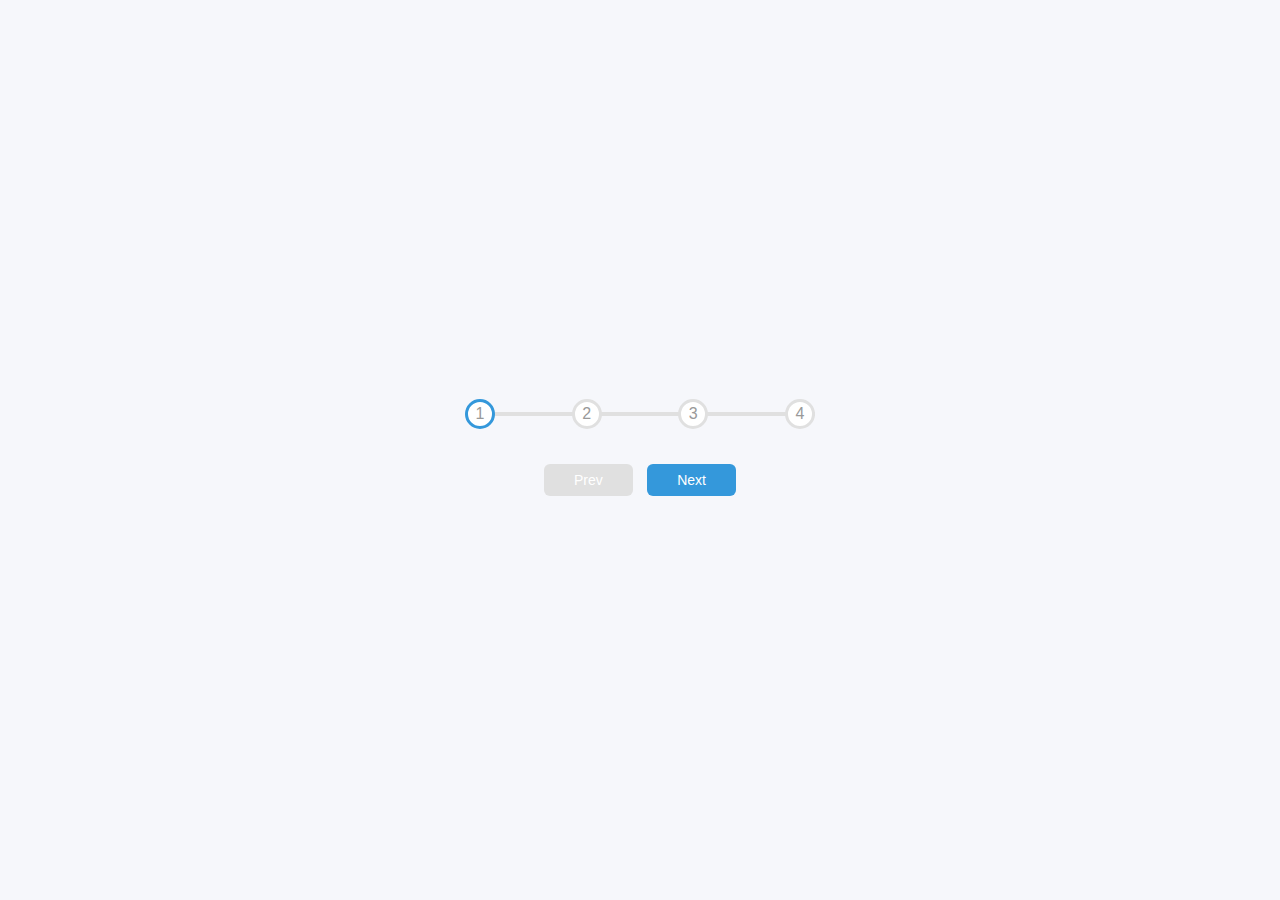
<file: Progress Step/index.html>
<!DOCTYPE html>
<html lang="en">
  <head>
    <meta charset="UTF-8" />
    <meta name="viewport" content="width=device-width, initial-scale=1.0" />
    <link rel="stylesheet" href="style.css" />
    <title>Progress Steps</title>
  </head>
  <body>
    <div class="container">
      <div class="progress-container">
        <div class="progress" id="progress"></div>
        <div class="circle active">1</div>
        <div class="circle">2</div>
        <div class="circle">3</div>
        <div class="circle">4</div>
      </div>

      <button class="btn" id="prev" disabled>Prev</button>
      <button class="btn" id="next">Next</button>
    </div>
    <script src="./index.js"></script>
  </body>
</html>
</file>
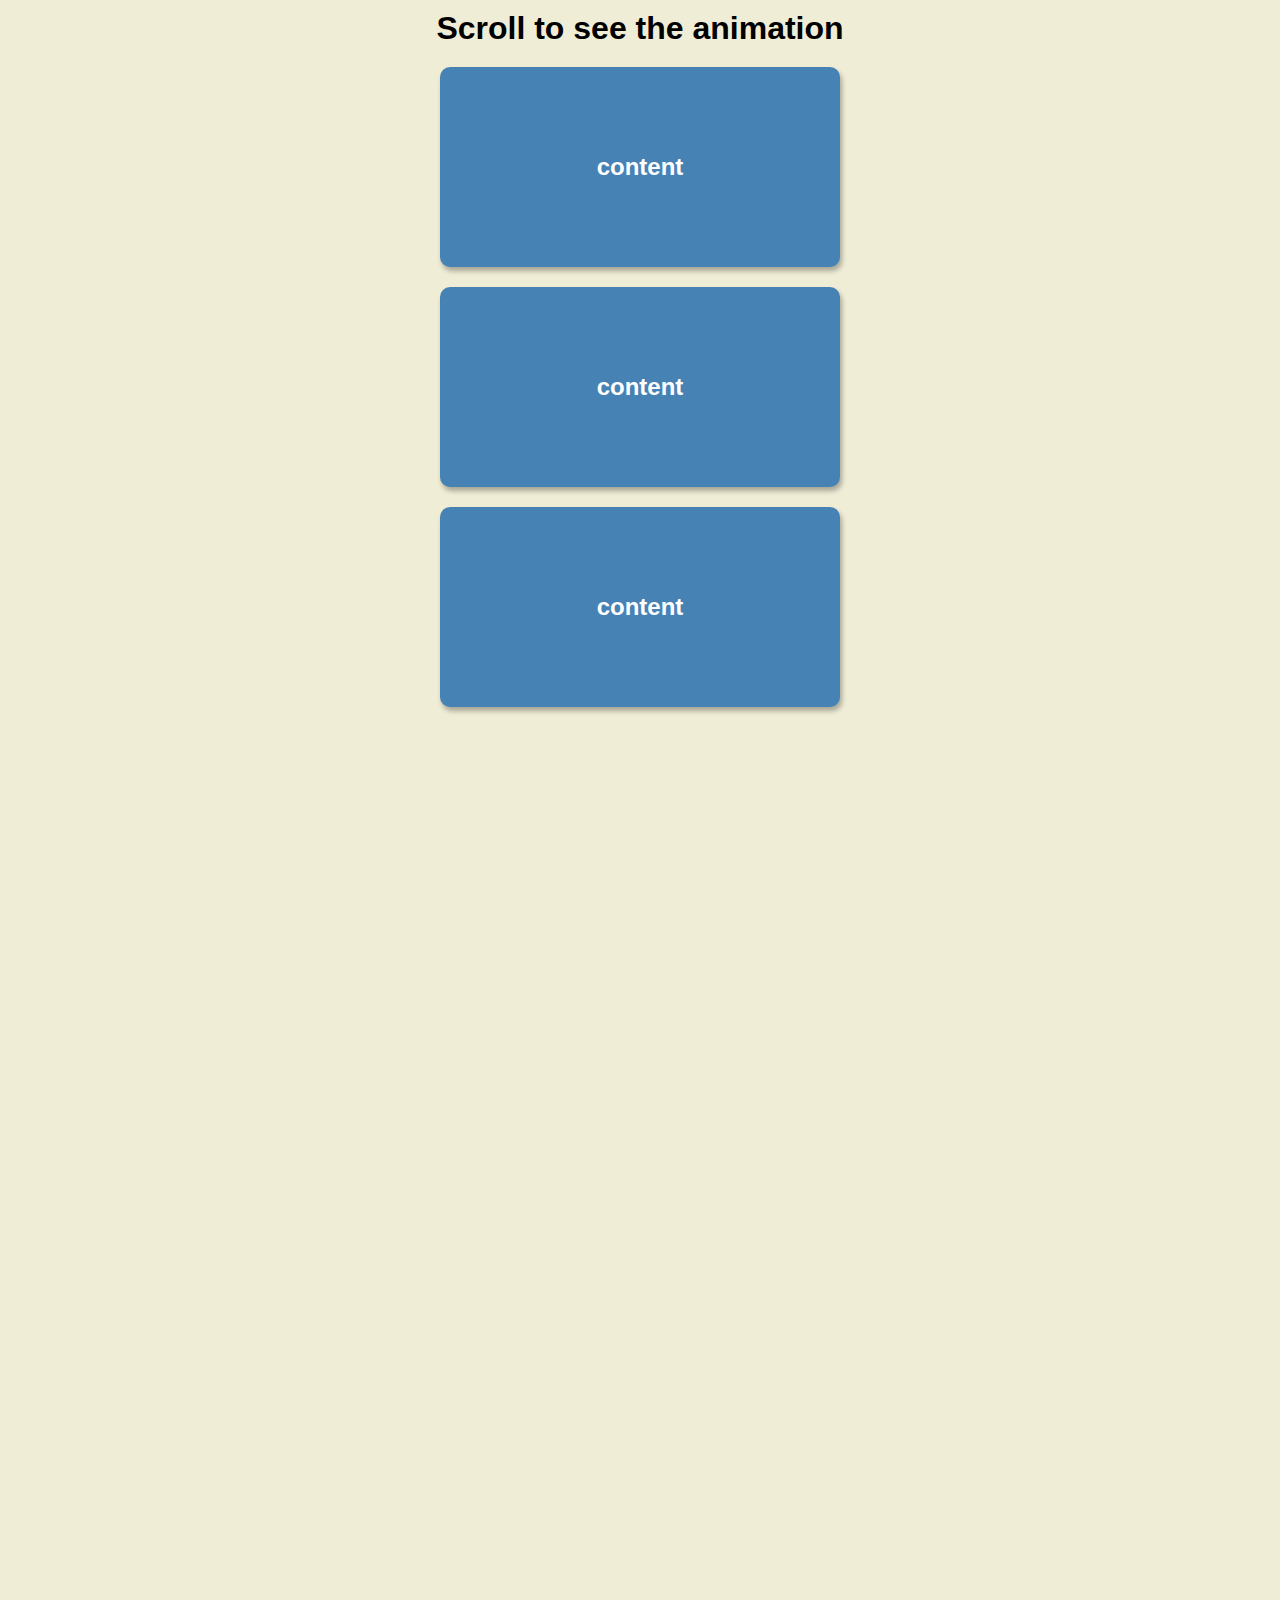
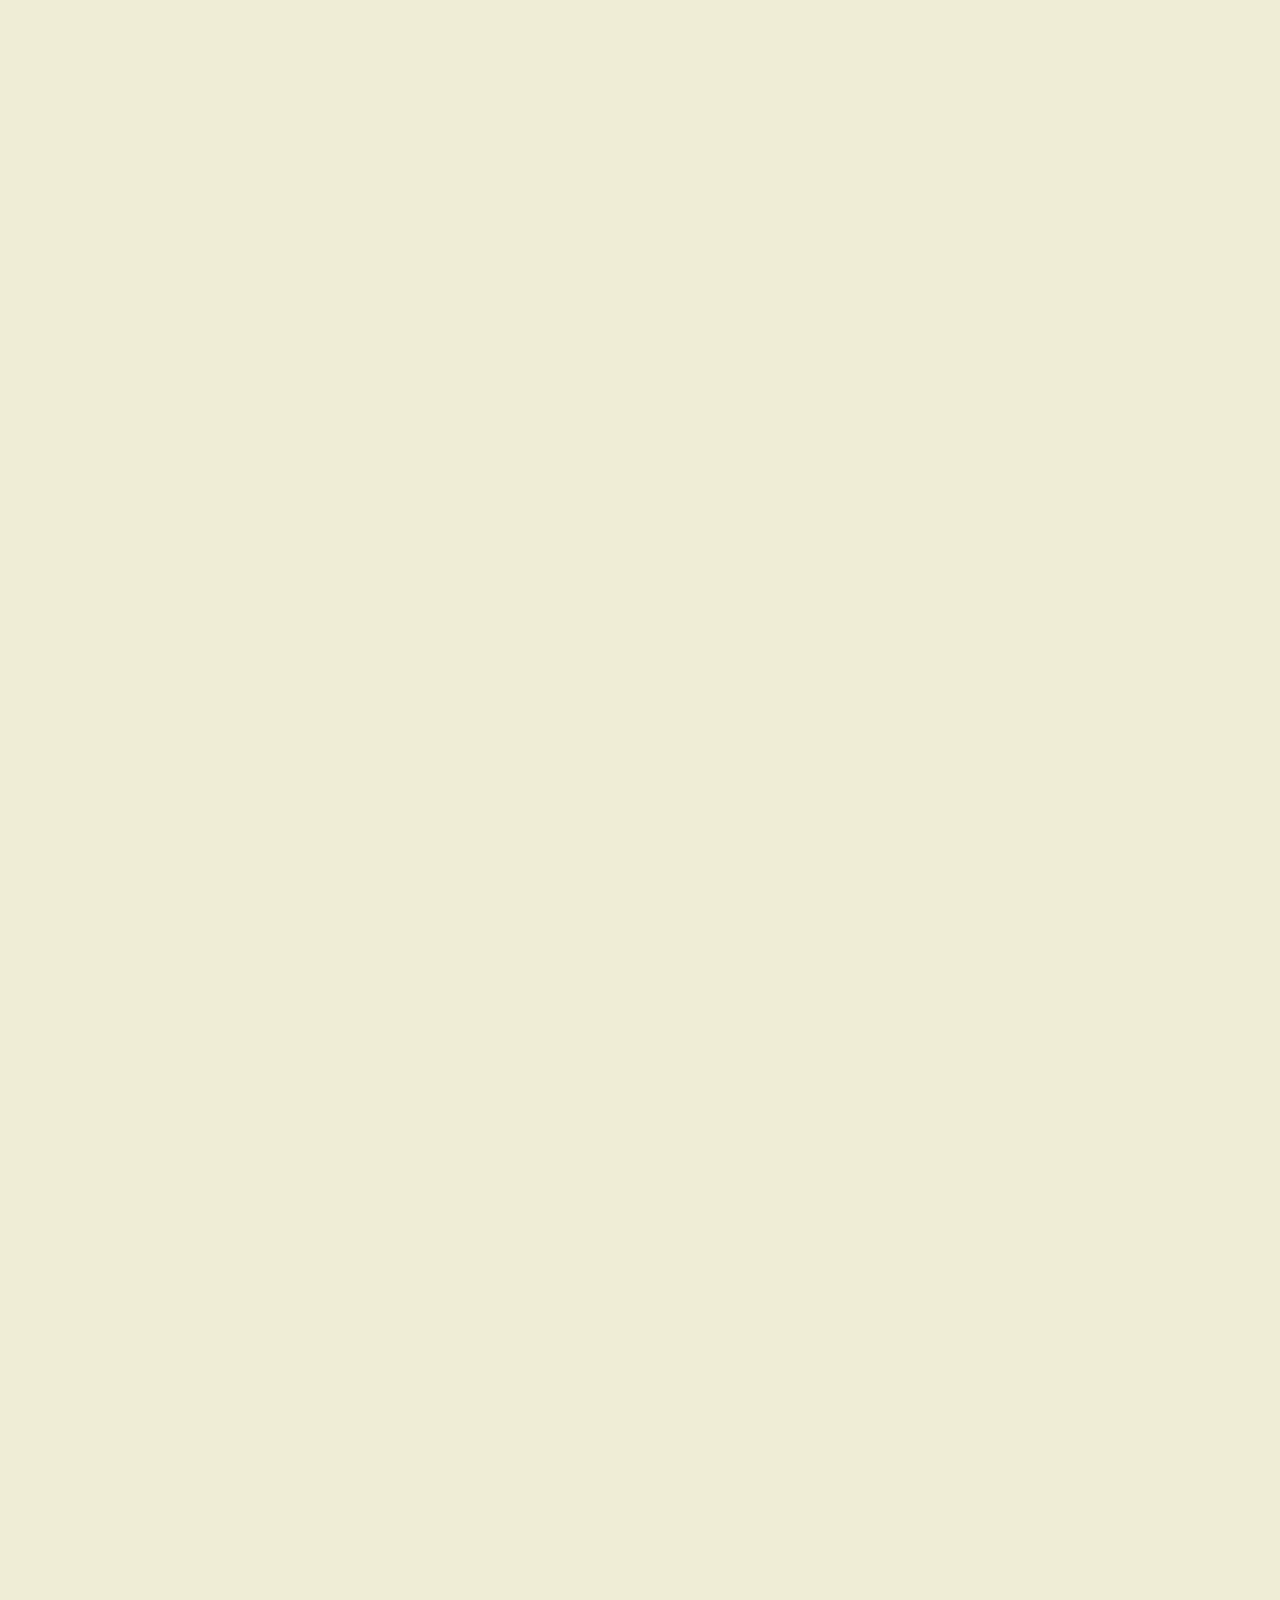
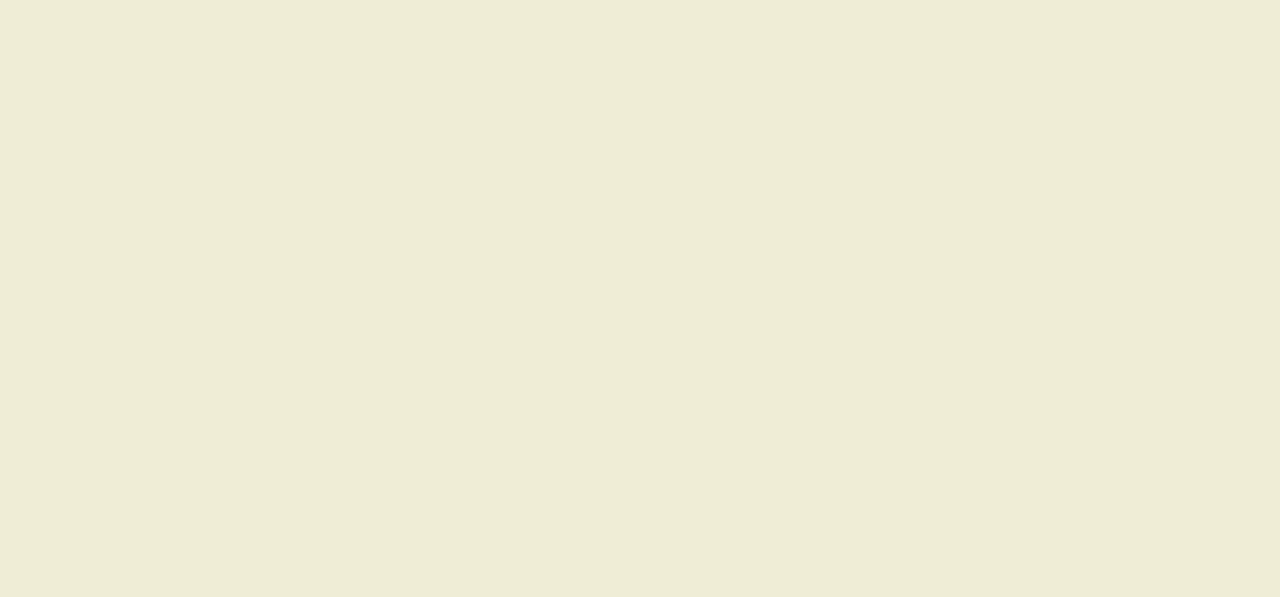
<file: Scroll Animation/index.html>
<!DOCTYPE html>
<html lang="en">
<head>
    <meta charset="UTF-8">
    <meta http-equiv="X-UA-Compatible" content="IE=edge">
    <meta name="viewport" content="width=device-width, initial-scale=1.0">
    <link rel="stylesheet" href="./style.css">
    <title>Scroll Animation</title>
</head>
<body>
    <h1>Scroll to see the animation</h1>
    <h2 class="box">content</h2>
    <h2 class="box">content</h2>
    <h2 class="box">content</h2>
    <h2 class="box">content</h2>
    <h2 class="box">content</h2>
    <h2 class="box">content</h2>
    <h2 class="box">content</h2>
    <h2 class="box">content</h2>
    <h2 class="box">content</h2>
    <h2 class="box">content</h2>
    <h2 class="box">content</h2>
    <h2 class="box">content</h2>
    <h2 class="box">content</h2>
    <h2 class="box">content</h2>
    <h2 class="box">content</h2>
    <h2 class="box">content</h2>
    <h2 class="box">content</h2>

    <script src="./index.js"></script>
</body>
</html>
</file>
<file: Progress Step/style.css>
:root {
  --line-border-fill: #3498db;
  --line-border-empty: #e0e0e0;
}

* {
  box-sizing: border-box;
}

body {
  background-color: #f6f7fb;
  font-family: "Muli", sans-serif;
  display: flex;
  align-items: center;
  justify-content: center;
  height: 100vh;
  overflow: hidden;
  margin: 0;
}

.container {
  text-align: center;
}

.progress-container {
  display: flex;
  justify-content: space-between;
  position: relative;
  margin-bottom: 30px;
  max-width: 100%;
  width: 350px;
}

.progress-container::before {
  content: "";
  background-color: var(--line-border-empty);
  position: absolute;
  top: 50%;
  left: 0;
  transform: translateY(-50%);
  height: 4px;
  width: 100%;
  z-index: -1;
}

.progress {
  background-color: var(--line-border-fill);
  position: absolute;
  top: 50%;
  left: 0;
  transform: translateY(-50%);
  height: 4px;
  width: 0%;
  z-index: -1;
  transition: 0.4s ease;
}

.circle {
  background-color: #fff;
  color: #999;
  border-radius: 50%;
  height: 30px;
  width: 30px;
  display: flex;
  align-items: center;
  justify-content: center;
  border: 3px solid var(--line-border-empty);
  transition: 0.4s ease;
}

.circle.active {
  border-color: var(--line-border-fill);
}

.btn {
  background-color: var(--line-border-fill);
  color: #fff;
  border: 0;
  border-radius: 6px;
  cursor: pointer;
  font-family: inherit;
  padding: 8px 30px;
  margin: 5px;
  font-size: 14px;
}

.btn:active {
  transform: scale(0.98);
}

.btn:focus {
  outline: 0;
}

.btn:disabled {
  background-color: var(--line-border-empty);
  cursor: not-allowed;
}
</file>
<file: Scroll Animation/style.css>
* {
  box-sizing: border-box;
}

body {
  background-color: #efedd6;
  font-family: "Roboto", sans-serif;
  display: flex;
  flex-direction: column;
  align-items: center;
  justify-content: center;
  margin: 0;
  overflow-x: hidden;
}

h1 {
  margin: 10px;
}

.box {
  background-color: steelblue;
  color: #fff;
  display: flex;
  align-items: center;
  justify-content: center;
  width: 400px;
  height: 200px;
  margin: 10px;
  border-radius: 10px;
  box-shadow: 2px 4px 5px rgba(0, 0, 0, 0.3);
  transform: translateX(250%);
  transition: transform 0.4s ease;
}

.box:nth-of-type(even) {
  transform: translateX(-250%);
}

.box.show {
  transform: translateX(0);
}

.box h2 {
  font-size: 45px;
}
</file>
